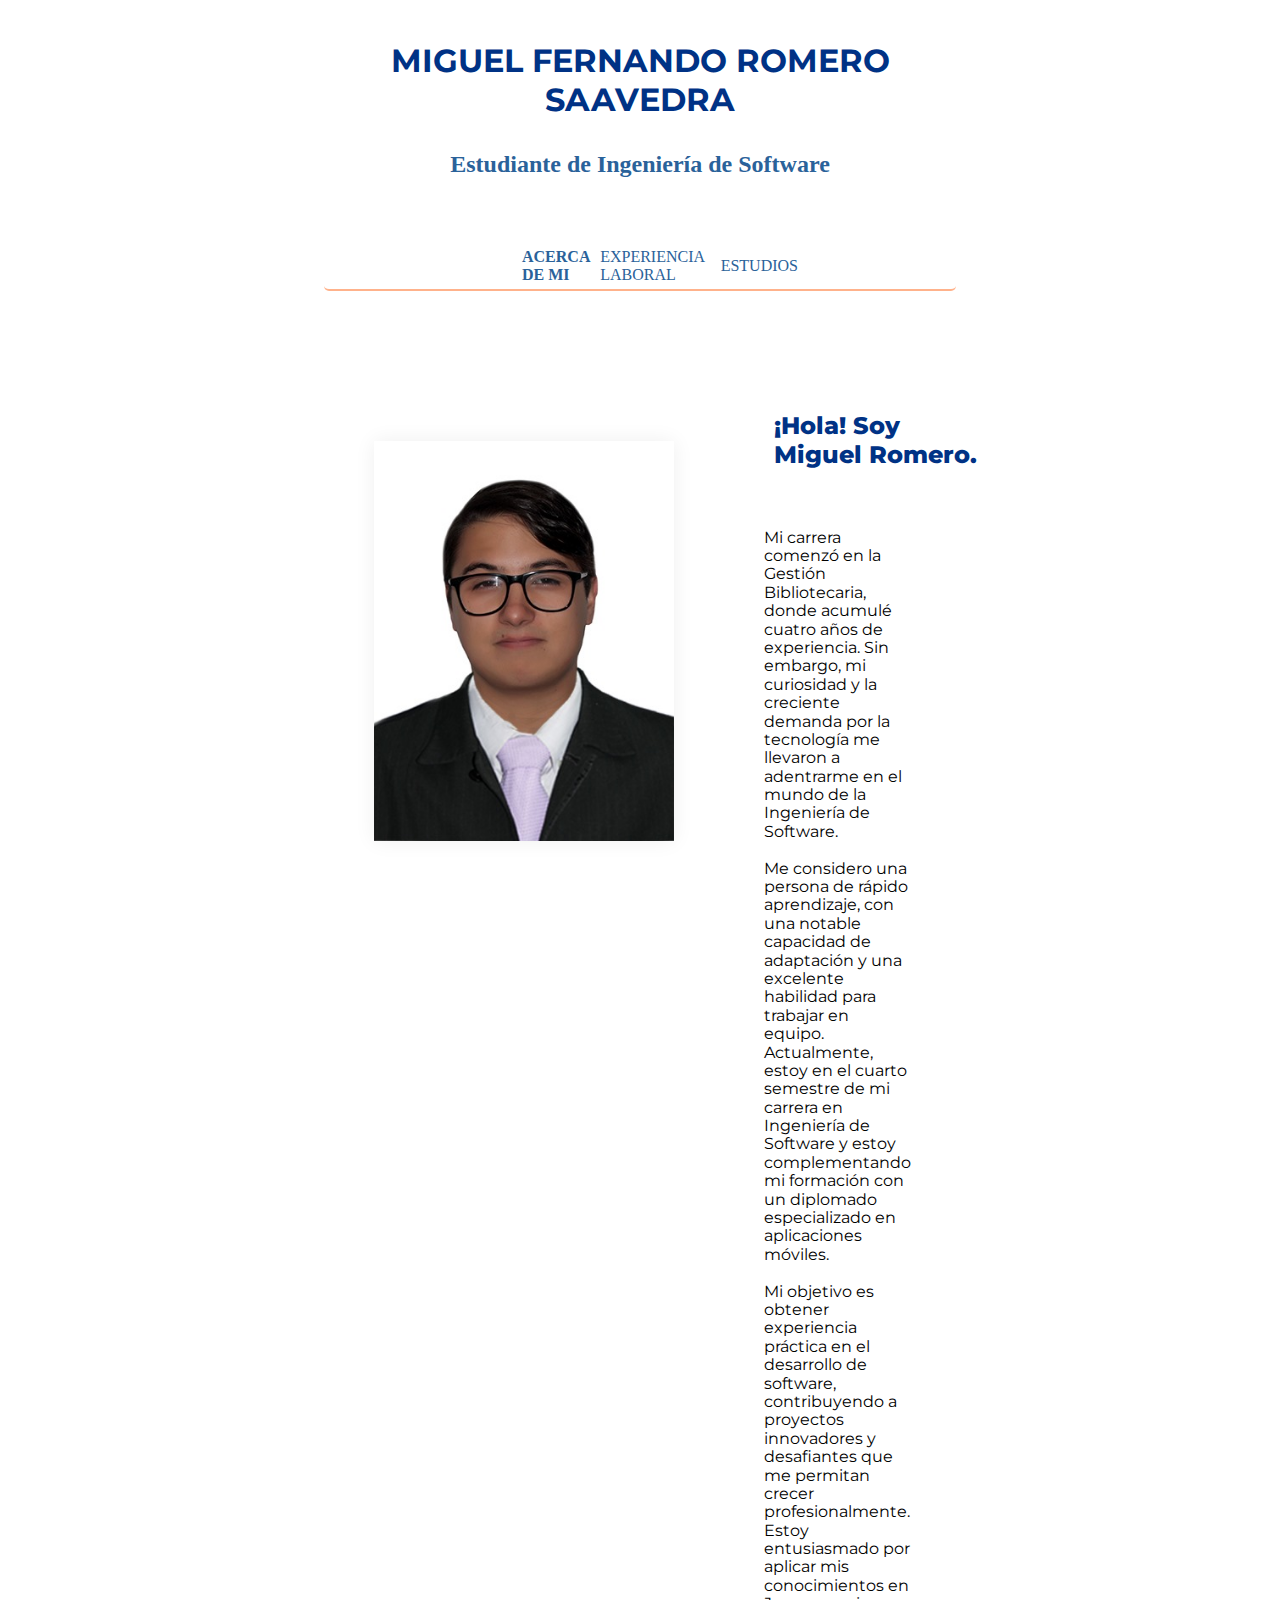
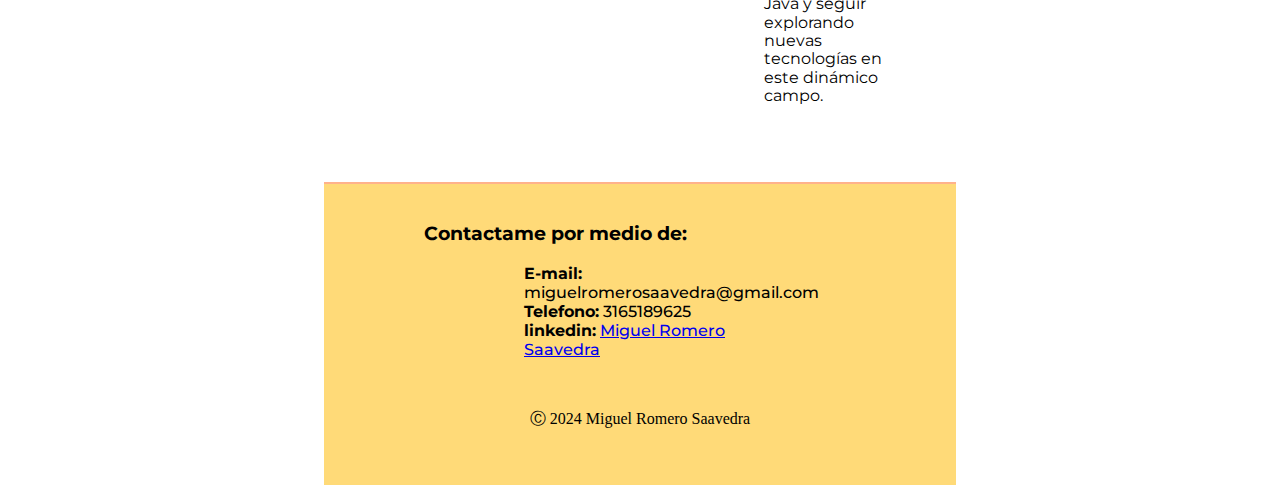
<file: index.html>
<!DOCTYPE html>
<html lang="es">
<head>
    <meta charset="UTF-8">
    <meta name="viewport" content="width=device-width, initial-scale=1.0">
    <title>Miguel Romero | Estudiante Ingenieria de Software</title>
    <!Relacion con la hoja de estilo css>
    <link rel="stylesheet" href="styles.css">
    <!Relacion con la tipografia Montserrat de googlefonts>
    <link rel="preconnect" href="https://fonts.googleapis.com">
    <link rel="preconnect" href="https://fonts.gstatic.com" crossorigin>
    <link href="https://fonts.googleapis.com/css2?family=Montserrat:ital,wght@0,100..900;1,100..900&display=swap" rel="stylesheet">
</head>
<body>
    <header>

        <div class="cabecera">       
                <div class="cajaInterna">           
                    <div class="nombre">
                        <h1>Miguel Fernando Romero saavedra</h1>
                    </div>
                    <div class="subtitulo">
                        <h2>Estudiante de Ingeniería de Software</h2>
                    </div>    
                </div>

                <div class="menu">   
                    <div class="menuprincipal">
                        <ul class="pestanas">
                            <li class="actual">Acerca de mi</li>
                            <li>
                                <a href="index2.html">Experiencia laboral</a>
                            </li>
                            <li><a href="index3.html">Estudios</a></li>
                        </ul>
                    </div>               
                </div>  
        </div>
    </header>
    <main>
        <div class="algoSobreMi">
            <div class="imagen">
                <img src="imagenes/foto.jpg" alt="foto" class="imagen">
            </div>
            <div class="texto">
                <h2>¡Hola! Soy Miguel Romero.</h2>
                <p>
                    Mi carrera comenzó en la Gestión Bibliotecaria, donde acumulé cuatro años de experiencia. Sin embargo, mi curiosidad y la creciente demanda por la tecnología me llevaron a adentrarme en el mundo de la Ingeniería de Software.<br><br>
                    Me considero una persona de rápido aprendizaje, con una notable capacidad de adaptación y una excelente habilidad para trabajar en equipo. Actualmente, estoy en el cuarto semestre de mi carrera en Ingeniería de Software y estoy complementando mi formación con un diplomado especializado en aplicaciones móviles.<br><br>
                    Mi objetivo es obtener experiencia práctica en el desarrollo de software, contribuyendo a proyectos innovadores y desafiantes que me permitan crecer profesionalmente. Estoy entusiasmado por aplicar mis conocimientos en Java y seguir explorando nuevas tecnologías en este dinámico campo.
                </p>
            </div>
        </div>
    </main>
    <footer>
        <div class="pie">
            <div class="contacto">
                <h3>Contactame por medio de:</h3>
                    <ul>
                        <li><b>E-mail:</b> miguelromerosaavedra@gmail.com</li> 
                        <li><b>Telefono:</b> 3165189625</li>
                        <li><b>linkedin:</b> <a href="https://www.linkedin.com/public-profile/settings?trk=d_flagship3_profile_self_view_public_profile&lipi=urn%3Ali%3Apage%3Ad_flagship3_profile_view_base%3BGkpkPJnjQKmRb0VhnPiw7A%3D%3D">Miguel Romero Saavedra</a></li>
                    </ul>
            </div>
            <div class="derechos">
                <p>
                    Ⓒ 2024 Miguel Romero Saavedra
                </p>
            </div>
        </div>
    </footer>
</body>
</html>
</file>
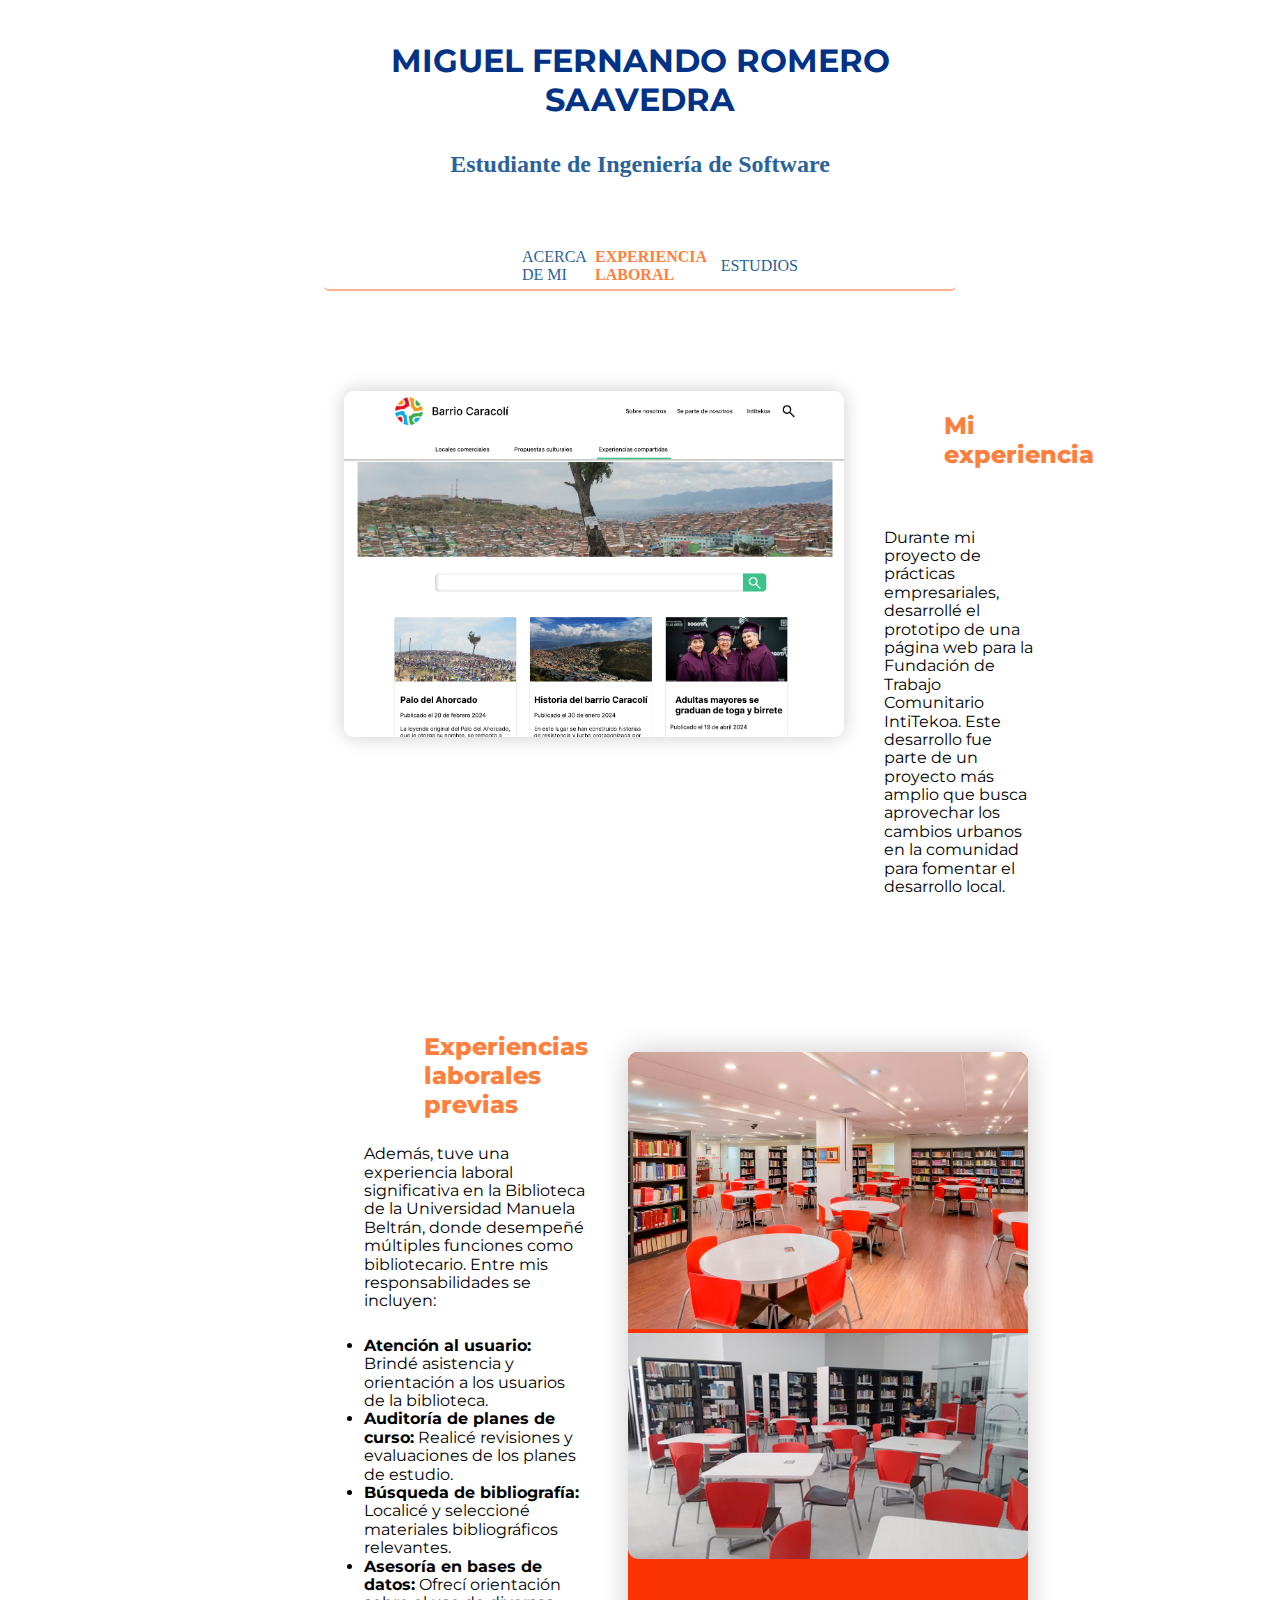
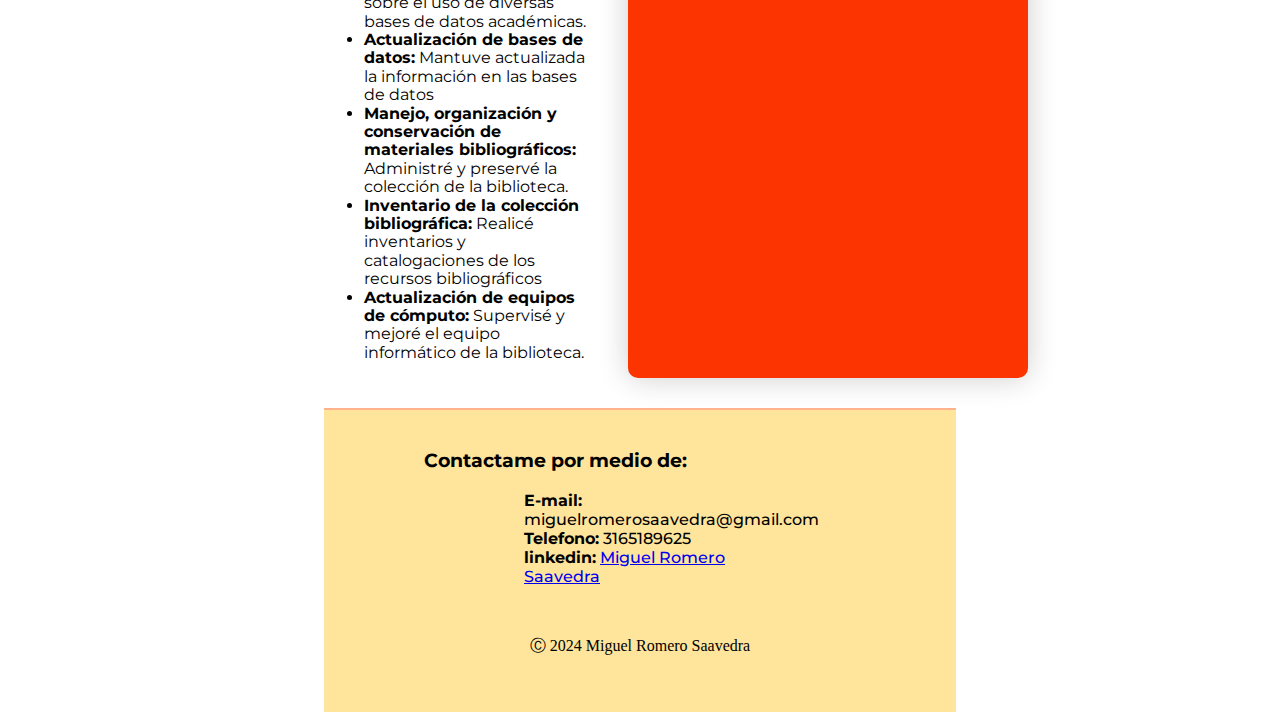
<file: index2.html>
<!DOCTYPE html>
<html lang="es">
<head>
    <meta charset="UTF-8">
    <meta name="viewport" content="width=device-width, initial-scale=1.0">
    <title>Miguel Romero | Estudiante Ingenieria de Software</title>
    <!Relacion con la hoja de estilo css>
    <link rel="stylesheet" href="styles2.css">
    <!Relacion con la tipografia Montserrat de googlefonts>
    <link rel="preconnect" href="https://fonts.googleapis.com">
    <link rel="preconnect" href="https://fonts.gstatic.com" crossorigin>
    <link href="https://fonts.googleapis.com/css2?family=Montserrat:ital,wght@0,100..900;1,100..900&display=swap" rel="stylesheet">
</head>
<body>
    <header>

        <div class="cabecera">       
                <div class="cajaInterna">           
                    <div class="nombre">
                        <h1>Miguel Fernando Romero saavedra</h1>
                    </div>
                    <div class="subtitulo">
                        <h2>Estudiante de Ingeniería de Software</h2>
                    </div>    
                </div>

                <div class="menu">   
                    <div class="menuprincipal">
                        <ul class="pestanas">
                            <li><a href="index.html">Acerca de mi</a></li>
                            <li class="actual">Experiencia Laboral</li>
                            <li><a href="index3.html">Estudios</a></li>
                        </ul>
                    </div>               
                </div>  
        </div>
    </header>
    <main>
        <div class="experiencia">
            <div class="prototipo">
                <img src="imagenes/1.png" alt="foto" class="imagenproto">
            </div>
            <div class="texto">
                <h2>Mi experiencia</h2>
                <p>
                    Durante mi proyecto de prácticas empresariales, desarrollé el prototipo de una página web para la Fundación de Trabajo Comunitario IntiTekoa. Este desarrollo fue parte de un proyecto más amplio que busca aprovechar los cambios urbanos en la comunidad para fomentar el desarrollo local.
                </p>
            </div>
        </div>
        <div class="experiencia2">
            <div class="texto">
                <h2>Experiencias laborales previas</h2>
                <p>
                    Además, tuve una experiencia laboral significativa en la Biblioteca de la Universidad Manuela Beltrán, donde desempeñé múltiples funciones como bibliotecario. Entre mis responsabilidades se incluyen:
                </p>
                <ul>
                    <li><b>Atención al usuario:</b> Brindé asistencia y orientación a los usuarios de la biblioteca.</li>
                    <li><b>Auditoría de planes de curso:</b> Realicé revisiones y evaluaciones de los planes de estudio.</li>
                    <li><b>Búsqueda de bibliografía:</b> Localicé y seleccioné materiales bibliográficos relevantes.</li>
                    <li><b>Asesoría en bases de datos:</b> Ofrecí orientación sobre el uso de diversas bases de datos académicas.</li>
                    <li><b>Actualización de bases de datos:</b> Mantuve actualizada la información en las bases de datos</li>
                    <li><b>Manejo, organización y conservación de materiales bibliográficos:</b> Administré y preservé la colección de la biblioteca.</li>
                    <li><b>Inventario de la colección bibliográfica:</b> Realicé inventarios y catalogaciones de los recursos bibliográficos</li>
                    <li><b>Actualización de equipos de cómputo:</b> Supervisé y mejoré el equipo informático de la biblioteca.</li>
                </ul>
            </div>
            <div class="biblioteca">
                <img src="imagenes/biblioteca.jpg" alt="foto" class="imagen">
                <img src="imagenes/biblioteca2.jpg" alt="imagen2" class="imagen2">
            </div>
        </div>
    </main>
    <footer>
        <div class="pie">
            <div class="contacto">
                <h3>Contactame por medio de:</h3>
                    <ul>
                        <li><b>E-mail:</b> miguelromerosaavedra@gmail.com</li> 
                        <li><b>Telefono:</b> 3165189625</li>
                        <li><b>linkedin:</b> <a href="https://www.linkedin.com/public-profile/settings?trk=d_flagship3_profile_self_view_public_profile&lipi=urn%3Ali%3Apage%3Ad_flagship3_profile_view_base%3BGkpkPJnjQKmRb0VhnPiw7A%3D%3D">Miguel Romero Saavedra</a></li>
                    </ul>
            </div>
            <div class="derechos">
                <p>
                    Ⓒ 2024 Miguel Romero Saavedra
                </p>
            </div>
        </div>
    </footer>
</body>
</html>
</file>
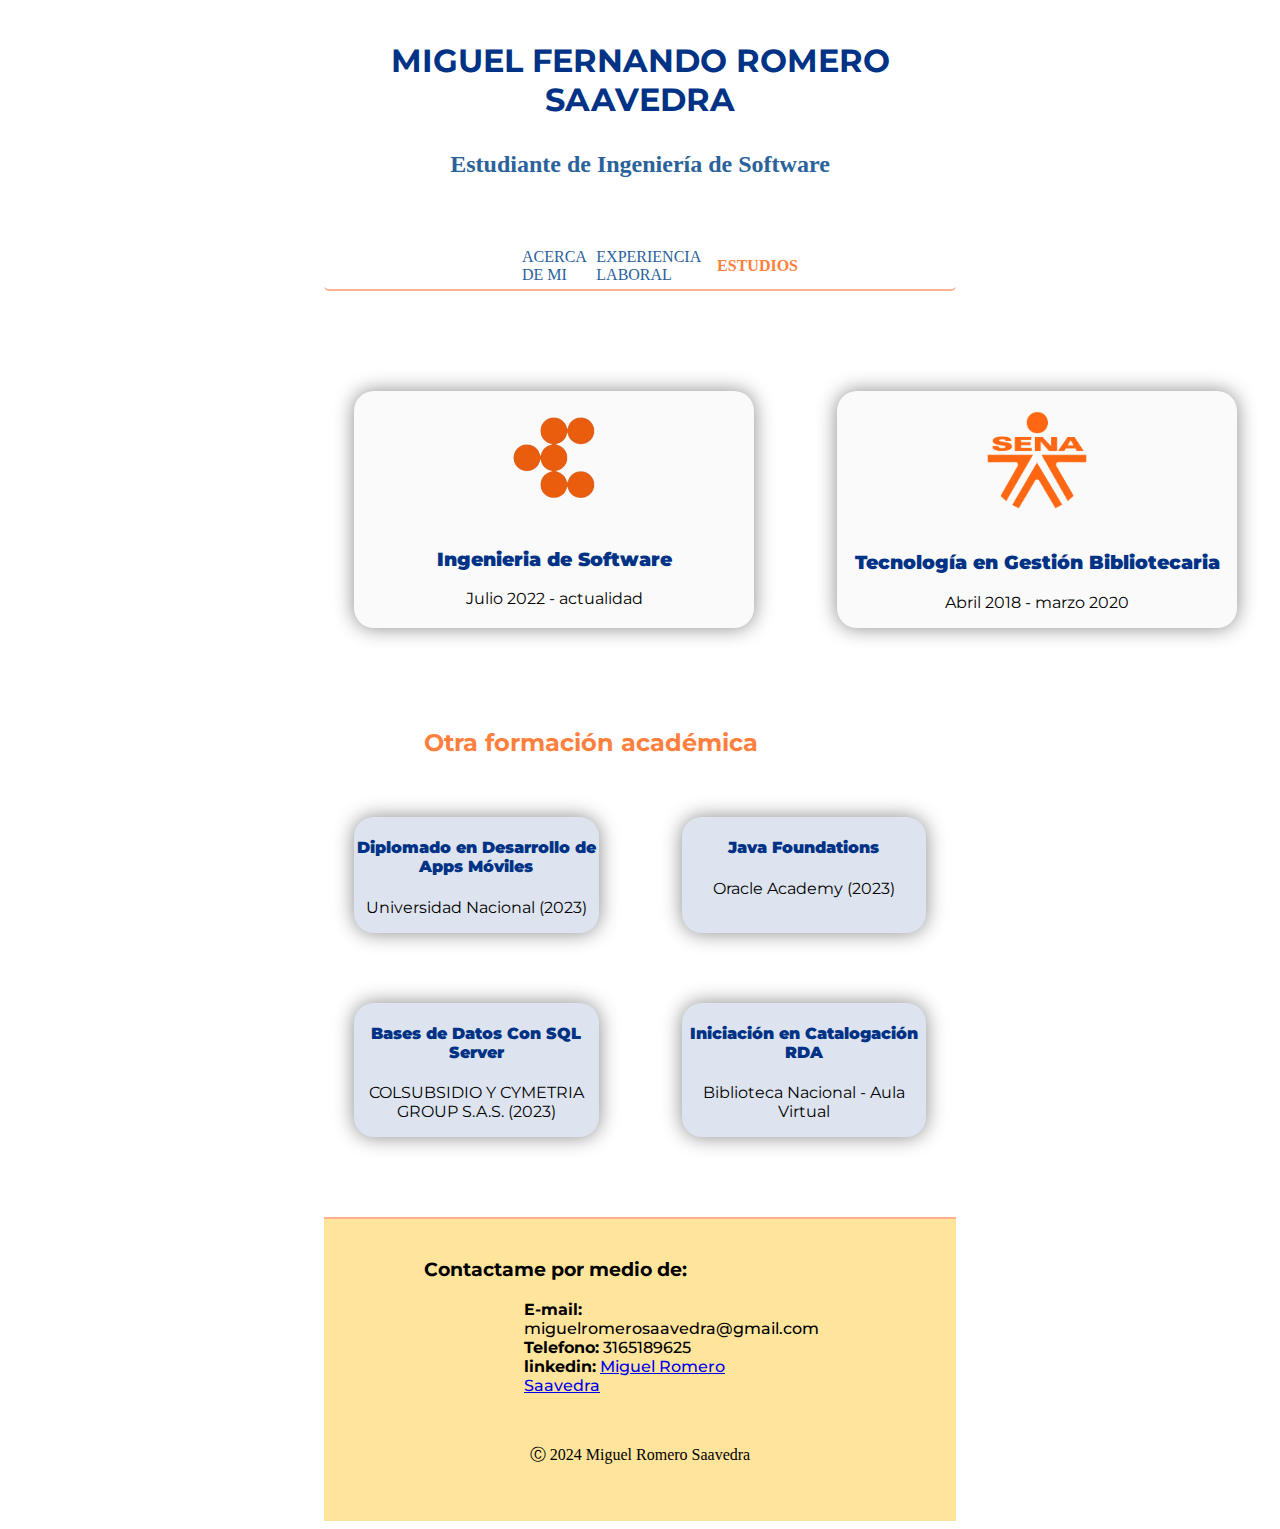
<file: index3.html>
<!DOCTYPE html>
<html lang="es">
<head>
    <meta charset="UTF-8">
    <meta name="viewport" content="width=device-width, initial-scale=1.0">
    <title>Miguel Romero | Estudiante Ingenieria de Software</title>
    <!Relacion con la hoja de estilo css>
    <link rel="stylesheet" href="styles3.css">
    <!Relacion con la tipografia Montserrat de googlefonts>
    <link rel="preconnect" href="https://fonts.googleapis.com">
    <link rel="preconnect" href="https://fonts.gstatic.com" crossorigin>
    <link href="https://fonts.googleapis.com/css2?family=Montserrat:ital,wght@0,100..900;1,100..900&display=swap" rel="stylesheet">
</head>
<body>
    <header>
        <div class="cabecera">       
                <div class="cajaInterna">           
                    <div class="nombre">
                        <h1>Miguel Fernando Romero saavedra</h1>
                    </div>
                    <div class="subtitulo">
                        <h2>Estudiante de Ingeniería de Software</h2>
                    </div>    
                </div>
                <div class="menu">   
                    <div class="menuprincipal">
                        <ul class="pestanas">
                            <li><a href="index.html">Acerca de mi</a></li>
                            <li><a href="index2.html">Experiencia Laboral</a></li>
                            <li class="actual">Estudios</li>
                        </ul>
                    </div>               
                </div>  
        </div>
    </header>
    <main>
        <div class="tarjetas">
            <div class="tarjetaCompensar">
                <div class="logo">
                    <img src="imagenes/compensar.png" alt="Logo compensar" class="compensarlogo">
                </div>
                <div class="estudios">
                    <h3><b>Ingenieria de Software</b></h3>
                    <p>
                        Julio 2022 - actualidad
                    </p>
                </div>
            </div>
            <div class="tarjetaSena">
                <div class="logo">
                    <img src="imagenes/sena.png" alt="Logo sena">
                </div>
                <div class="estudios">
                    <h3><b>Tecnología en Gestión Bibliotecaria</b></h3>
                    <p>
                        Abril 2018 - marzo 2020
                    </p>
                </div>
            </div>
        </div>
        <div class="letrero">
            <h2>Otra formación académica</h2>
        </div>
        <div class="otrosCursos">
            <div class="cursos izquierda">
                <h4><b>Diplomado en Desarrollo de Apps Móviles</b></h4>
                <p>
                    Universidad Nacional (2023)
                </p>
            </div>
            <div class="cursos derecha">
                <h4><b>Java Foundations</b> </h4>
                <p>
                    Oracle Academy (2023)
                </p>
            </div>
        </div>
        <div class="otrosCursos2">
            <div class="cursos izquierda">
                <h4><b>Bases de Datos Con SQL Server</b></h4>
                <p>
                    COLSUBSIDIO Y CYMETRIA GROUP S.A.S. (2023)
                </p>
            </div>
            <div class="cursos derecha">
                <h4><b>Iniciación en  Catalogación RDA</b></h4>
                <p>
                    Biblioteca Nacional - Aula Virtual
                </p>
            </div>
        </div>
        
    </main>
    <footer>
        <div class="pie">
            <div class="contacto">
                <h3>Contactame por medio de:</h3>
                    <ul>
                        <li><b>E-mail:</b> miguelromerosaavedra@gmail.com</li> 
                        <li><b>Telefono:</b> 3165189625</li>
                        <li><b>linkedin:</b> <a href="https://www.linkedin.com/public-profile/settings?trk=d_flagship3_profile_self_view_public_profile&lipi=urn%3Ali%3Apage%3Ad_flagship3_profile_view_base%3BGkpkPJnjQKmRb0VhnPiw7A%3D%3D">Miguel Romero Saavedra</a></li>
                    </ul>
            </div>
            <div class="derechos">
                <p>
                    Ⓒ 2024 Miguel Romero Saavedra
                </p>
            </div>
        </div>
    </footer>
</body>
</html>
</file>
<file: styles.css>
.cabecera{
    margin: 0 25%;
    border-bottom: 2px solid #FF7F3E99;
    border-radius: 5px;
    padding-bottom: 5px;
}

.cajaInterna{
    background-color:transparent;
    padding: 0 2% 0 2%;
    margin: auto 0 0 0;
}

.nombre h1{
    font-family: Montserrat;
    padding: 20px 40px 10px 40px;
    text-align: center;
    text-transform: uppercase;
    font-size: auto;
    color:#003285;
}

.subtitulo h2{
    text-align: center;
    color: #2A629A;
    margin-top: 5px;
}

.menu{
    align-items: center;
    padding: 0;
    width: auto;
    height: px;
    display: block;
    justify-content: center;
    margin-top: 0;

}

.menuprincipal{
    margin: 0 25%;
    padding-top: 50px;
    
}
.pestanas{
    display: flex;
    align-items: right !important;
    list-style: none;
    margin: 0;
    padding: auto;
    box-sizing: border-box;
    font-size: auto;
    font-weight: 500;
    color: inherit;
    text-decoration: none;
    text-transform: uppercase;
}

.actual{
    font-weight: 900;
    color: #2A629A;

}

.menu li{
    margin: auto;
    position: relative;
    padding: auto;
}

.menu a{
    outline: none;
    text-decoration: none;
    color: #2A629A;
    text-wrap: none;
}

.menu a:visited :hover {
    color: #2A629A;
    text-decoration: none ;
}

/*Main*/

.algoSobreMi{
    margin: 100px 25% 0 25%;
    border-bottom: 2px solid #FF7F3E99;
    display: flex;
}

.algoSobreMi img{
    width: 300px;
    margin: 50px;
    box-shadow: 0 0 20px 0 #0001;
}

.texto h2{
    font-family: Montserrat;
    font-weight: 800;
    padding-left: 50px;
    color:#003285;
}

.texto p{
    font-family: Montserrat;
    padding: 40px 80px 60px 40px;
    line-height: 1.15;
}

/*FOOTER*/

.pie{
    margin: 0 25%;
    background-color: #FFDA78;
    padding-top: 20px;
    padding-bottom: 5px;
}

.contacto h3{
    font-family: Montserrat;
    padding: 0 100px;
}

.contacto ul{
    font-family: Montserrat;
    list-style: none;
    margin: 0;
    padding: 0 200px;
    box-sizing: border-box;
    font-size: auto;
    font-weight: 500;
    text-decoration: none;
}

.derechos{
    margin: 50px 0;
    background-color: #FFDA78bb;
}

.derechos p{
    text-align: center;
}
</file>
<file: styles2.css>
.cabecera{
    margin: 0 25%;
    border-bottom: 2px solid #FF7F3E99;
    border-radius: 5px;
    padding-bottom: 5px;
}

.cajaInterna{
    background-color:transparent;
    padding: 0 2% 0 2%;
    margin: auto 0 0 0;
}

.nombre h1{
    font-family: Montserrat;
    padding: 20px 40px 10px 40px;
    text-align: center;
    text-transform: uppercase;
    font-size: auto;
    color: #003285;
}

.subtitulo h2{
    text-align: center;
    margin-top: 5px;
    color: #2A629A;
}

.menu{
    align-items: center;
    padding: 0;
    width: auto;
    height: px;
    display: block;
    justify-content: center;
    margin-top: 0;

}

.menuprincipal{
    margin: 0 25%;
    padding-top: 50px;
    
}
.pestanas{
    display: flex;
    align-items: right !important;
    list-style: none;
    margin: 0;
    padding: auto;
    box-sizing: border-box;
    font-size: auto;
    font-weight: 500;
    color: inherit;
    text-decoration: none;
    text-transform: uppercase;
}

.actual{
    font-weight: bold;
    color: #FF7F3E;
}

.menu li{
    margin: auto;
    position: relative;
    padding: auto;
}

.menu a{
    outline: none;
    text-decoration: none;
    color: #2A629A;
    text-wrap: none;
}

.menu a:visited :hover {
    color:black;
    text-decoration: none ;
}

/*MAIN*/

.experiencia{
    margin: 100px 25% 0 25%;
    display: flex;
}

.imagenproto{
    width: 500px;
    border-radius: 10px;
    box-shadow: 0 0 20px 0 #0003;
    margin-left: 20px;
}

.experiencia h2{
    font-family: Montserrat;
    font-weight: 800;
    padding-left: 100px;
    color: #FF7F3E;
}

.experiencia p{
    font-family: Montserrat;
    padding: 40px 60px 60px 40px;
    line-height: 1.15;
}

.experiencia2{
    margin: 40px 25% 0 25%;
    display: flex;
    border-bottom: 2px solid #FF7F3E99;
    padding-bottom: 30px;
}

.experiencia2 h2{
    font-family: Montserrat;
    font-weight: 800;
    padding-left: 100px;
    margin-bottom: 0;
    color: #FF7F3E;
}

.experiencia2 p{
    font-family: Montserrat;
    padding: 10px 0px 10px 40px;
    line-height: 1.15;
}

.texto ul{
    color: black;
    font-family: Montserrat;
    line-height: 1.15;
    padding: 10px auto;
}

.imagen{
    border-top-right-radius: 10px;
    border-top-left-radius: 10px;
    width: 400px;
    margin: 0;
}
.imagen2{
    border-bottom-left-radius: 10px;
    border-bottom-right-radius: 10px ;
    width: 400px;
    margin: 0;
}

.biblioteca{
    margin-top: 40px;
    margin-left: 40px;
    margin-right: 20px;
    padding: 0 0;
    border-radius: 10px;
    box-shadow: 0 0 30px 0 rgba(0, 0, 0, 0.2);
    background-color: rgb(251, 52, 2);
}

/*FOOTER*/

.pie{
    margin: 0 25%;
    background-color: #FFDA78bb;
    padding-top: 20px;
    padding-bottom: 5px;
}

.contacto h3{
    font-family: Montserrat;
    padding: 0 100px;
}

.contacto ul{
    font-family: Montserrat;
    list-style: none;
    margin: 0;
    padding: 0 200px;
    box-sizing: border-box;
    font-size: auto;
    font-weight: 500;
    text-decoration: none;
}

.derechos{
    margin: 50px 0;
}

.derechos p{
    text-align: center;
}
</file>
<file: styles3.css>
.cabecera{
    margin: 0 25%;
    border-radius: 5px;
    border-bottom: 2px solid #FF7F3E99;
    padding-bottom: 5px;
}

.cajaInterna{
    background-color:transparent;
    padding: 0 2% 0 2%;
    margin: auto 0 0 0;
}

.nombre h1{
    font-family: Montserrat;
    padding: 20px 40px 10px 40px;
    text-align: center;
    text-transform: uppercase;
    font-size: auto;
    color: #003285;
}

.subtitulo h2{
    text-align: center;
    color: #2A629A;
    margin-top: 5px;
}

.menu{
    align-items: center;
    padding: 0;
    width: auto;
    height: px;
    display: block;
    justify-content: center;
    margin-top: 0;

}

.menuprincipal{
    margin: 0 25%;
    padding-top: 50px;
    
}
.pestanas{
    display: flex;
    align-items: right !important;
    list-style: none;
    margin: 0;
    padding: auto;
    box-sizing: border-box;
    font-size: auto;
    font-weight: 500;
    color: inherit;
    text-decoration: none;
    text-transform: uppercase;
}

.actual{
    font-weight: bold;
    color: #FF7F3E;
}

.menu li{
    margin: auto;
    position: relative;
    padding: auto;
}

.menu a{
    outline: none;
    text-decoration: none;
    color: #2A629A;
    text-wrap: none;
}

.menu a:visited :hover {
    color:#2A629A;
    text-decoration: none ;
}

/*MAIN*/

.tarjetas{
    display: flex;
    margin: 100px 25% 0 25%;
    padding: 0;
}

.tarjetaCompensar{
    width: 400px !important;
    margin-right: 83px;
    margin-left: 30px;
    background-color:#fafafa;
    border-radius: 20px;
    box-shadow: 0 0 20px 0 #0007;
}

.tarjetaSena{
    position: relative;
    width: 400px !important;
    margin: 0;
    background-color: #fafafa;
    border-radius: 20px;
    box-shadow: 0 0 20px 0 #0007;
}

.logo img{
    width: 100px;
    padding: 20px 150px;
}

.compensarlogo{
    width: 130px !important;
    padding: 2px 140px !important;
}

.estudios h3{
    font-family: Montserrat;
    text-align: center;
    color: #003285;
}

.estudios p {
    font-family: Montserrat;
    text-align: center;
}
/*------------------------------------------------------*/

.letrero{
    margin: 100px 25% 0 25%;
    padding-left: 100px;
}

.letrero h2{
    font-family: Montserrat;
    color: #FF7F3E;
}

/*------------------------------------------------------*/
.otrosCursos{
    display: flex;
    margin: 30px 25% 0 25%;
    padding: 30px;
}

.cursos{
    position: relative;
    width: 400px !important;
    margin: 0;
    border-radius: 20px;
}

.cursos h4{
    color: #003285;
}

.otrosCursos2{
    display: flex;
    margin: 10px 25% 0px 25%;
    padding: 30px;
    padding-bottom: 80px;
    border-bottom: 2px solid #FF7F3E99;
}

.derecha{
    width: 400px !important;
    margin: 0;
    background-color: #00328522;
    border-radius: 20px;
    box-shadow: 0 0 20px 0 #0007;
}

.izquierda{
    position: relative;
    width: 400px !important;
    margin: 0 83px 0 0;
    background-color: #00328522;
    border-radius: 20px;
    box-shadow: 0 0 20px 0 #0007;
}

.cursos{
    font-family: Montserrat;
    text-align: center;
}

/*FOOTER*/

.pie{
    margin: 0 25%;
    background-color: #FFDA78bb;
    padding-top: 20px;
    padding-bottom: 5px;
}

.contacto h3{
    font-family: Montserrat;
    padding: 0 100px;
}

.contacto ul{
    font-family: Montserrat;
    list-style: none;
    margin: 0;
    padding: 0 200px;
    box-sizing: border-box;
    font-size: auto;
    font-weight: 500;
    text-decoration: none;
}

.derechos{
    margin: 50px 0;
}

.derechos p{
    text-align: center;
}
</file>
